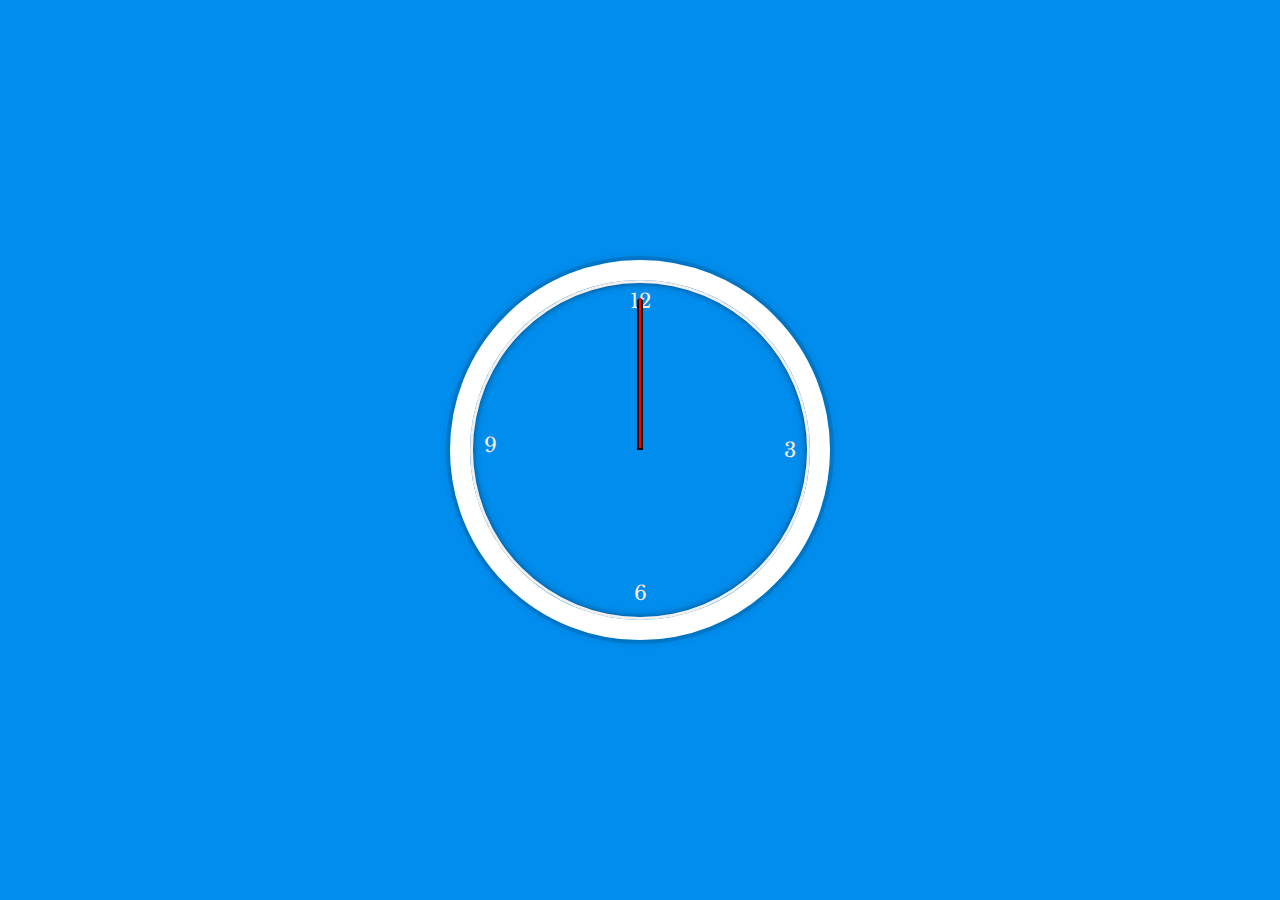
<file: Clock/index.html>
<!DOCTYPE html>
<html lang="en">
  <head>
    <meta charset="UTF-8" />
    <meta http-equiv="X-UA-Compatible" content="IE=edge" />
    <meta name="viewport" content="width=device-width, initial-scale=1.0" />
    <title>Clock</title>
    <link rel="stylesheet" href="styles.css" />
    <link rel="preconnect" href="https://fonts.googleapis.com" />
    <link rel="preconnect" href="https://fonts.gstatic.com" crossorigin />
    <link
      href="https://fonts.googleapis.com/css2?family=Libre+Baskerville:wght@700&display=swap"
      rel="stylesheet"
    />
  </head>
  <body>
    <div class="clock-body">
      <div class="clock-face">
        <div class="hand hour-hand"></div>
        <div class="hand min-hand"></div>
        <div class="hand sec-hand"></div>

        <div class="numbers">
          <div class="number num3">3</div>
          <div class="number num6">6</div>
          <div class="number num9">9</div>
          <div class="number num12">12</div>
        </div>
      </div>
    </div>
    <script src="scripts.js"></script>
  </body>
</html>
</file>
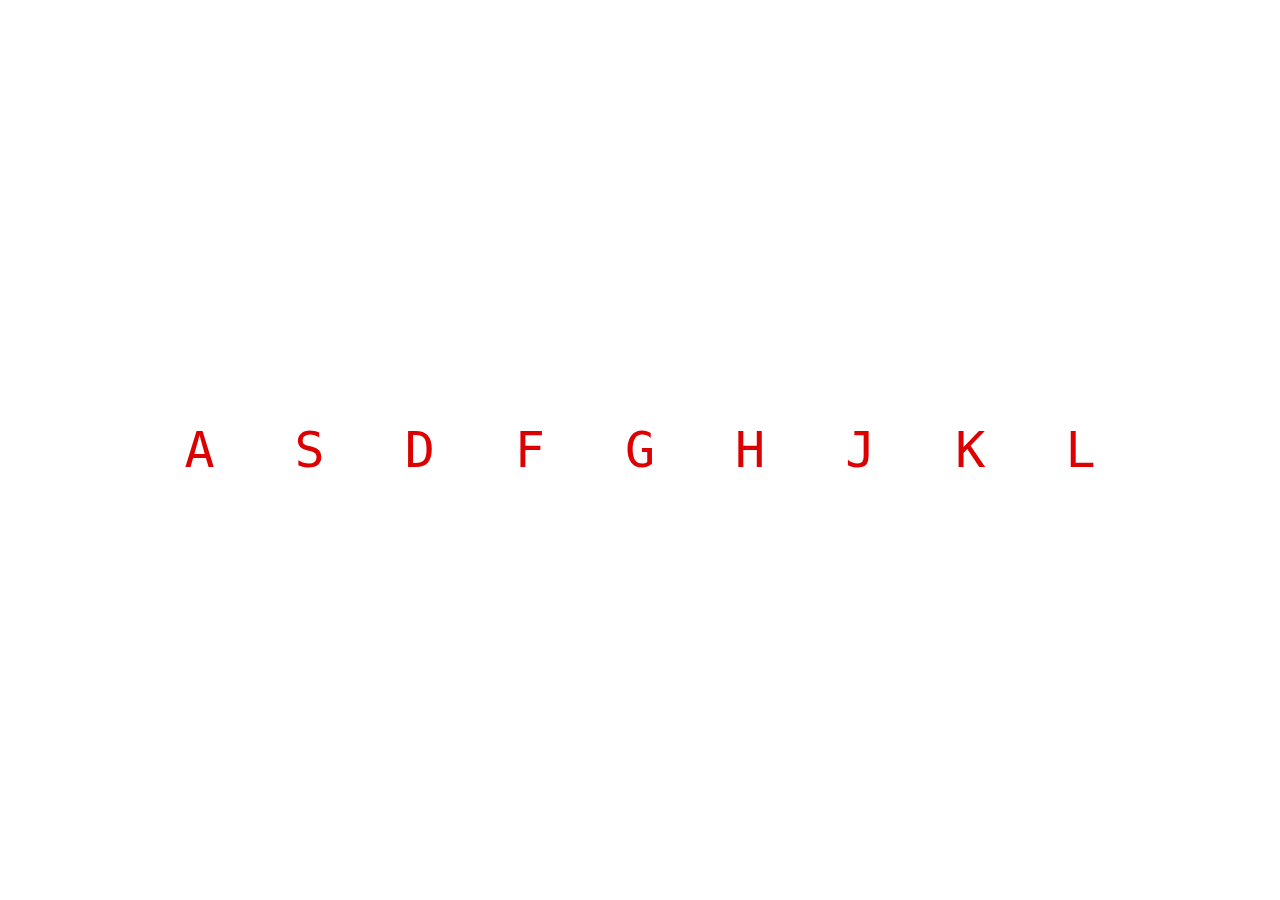
<file: Drum Kit/index.html>
<!DOCTYPE html>
<html lang="en">
  <head>
    <meta charset="UTF-8" />
    <meta http-equiv="X-UA-Compatible" content="IE=edge" />
    <meta name="viewport" content="width=device-width, initial-scale=1.0" />
    <link rel="stylesheet" href="style.css" />
    <title>JS Drum Kit</title>
  </head>
  <body>
    <main>
      <div class="keys">
        <div data-key="a" class="key"><kbd>A</kbd></div>
        <div data-key="s" class="key"><kbd>S</kbd></div>
        <div data-key="d" class="key"><kbd>D</kbd></div>
        <div data-key="f" class="key"><kbd>F</kbd></div>
        <div data-key="g" class="key"><kbd>G</kbd></div>
        <div data-key="h" class="key"><kbd>H</kbd></div>
        <div data-key="j" class="key"><kbd>J</kbd></div>
        <div data-key="k" class="key"><kbd>K</kbd></div>
        <div data-key="l" class="key"><kbd>L</kbd></div>
      </div>
    </main>

    <audio data-key="a" src="sounds/bass (1).wav"></audio>
    <audio data-key="s" src="sounds/clap.wav"></audio>
    <audio data-key="d" src="sounds/cymbal.wav"></audio>
    <audio data-key="f" src="sounds/hi hat (27).wav"></audio>
    <audio data-key="g" src="sounds/hi hat.wav"></audio>
    <audio data-key="h" src="sounds/kick.WAV"></audio>
    <audio data-key="j" src="sounds/snare (32).WAV"></audio>
    <audio data-key="k" src="sounds/snare.WAV"></audio>
    <audio data-key="l" src="sounds/tom.WAV"></audio>

    <script src="scripts.js"></script>
  </body>
</html>
</file>
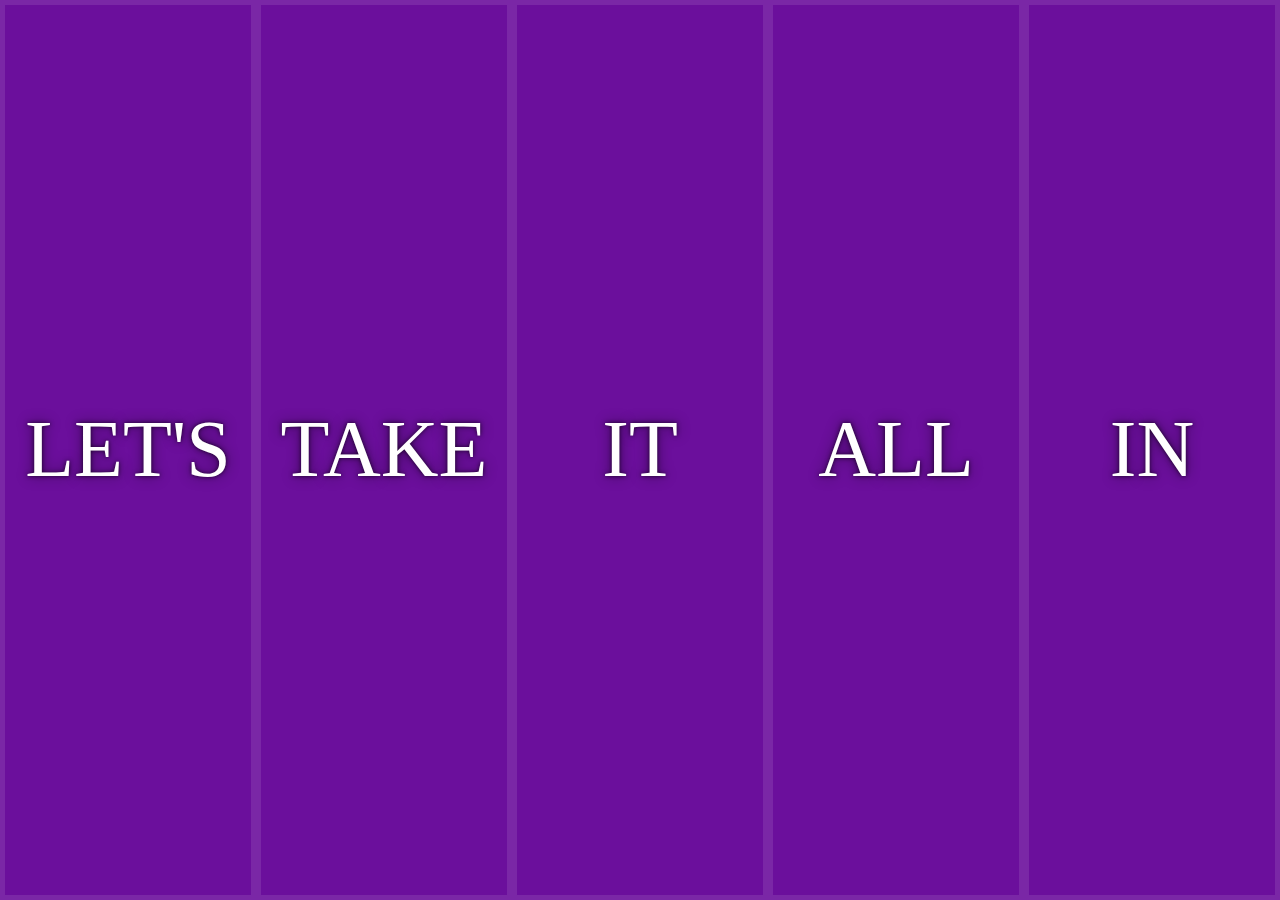
<file: Flex-Panel-Gallery/index.html>
<!DOCTYPE html>
<html lang="en">
<head>
    <meta charset="UTF-8">
    <meta http-equiv="X-UA-Compatible" content="IE=edge">
    <meta name="viewport" content="width=device-width, initial-scale=1.0">
    <title>Document</title>
    <link rel="stylesheet" href="styles.css">
</head>
<body>
    <div class="panels">
        <div class="panel panel1">
          <p>Hey</p>
          <p>Let's</p>
          <p>Dance</p>
        </div>
        <div class="panel panel2">
          <p>Give</p>
          <p>Take</p>
          <p>Receive</p>
        </div>
        <div class="panel panel3">
          <p>Experience</p>
          <p>It</p>
          <p>Today</p>
        </div>
        <div class="panel panel4">
          <p>Give</p>
          <p>All</p>
          <p>You can</p>
        </div>
        <div class="panel panel5">
          <p>Life</p>
          <p>In</p>
          <p>Motion</p>
        </div>
      </div>
    
    <script src="scripts.js"></script>
</body>
</html>
</file>
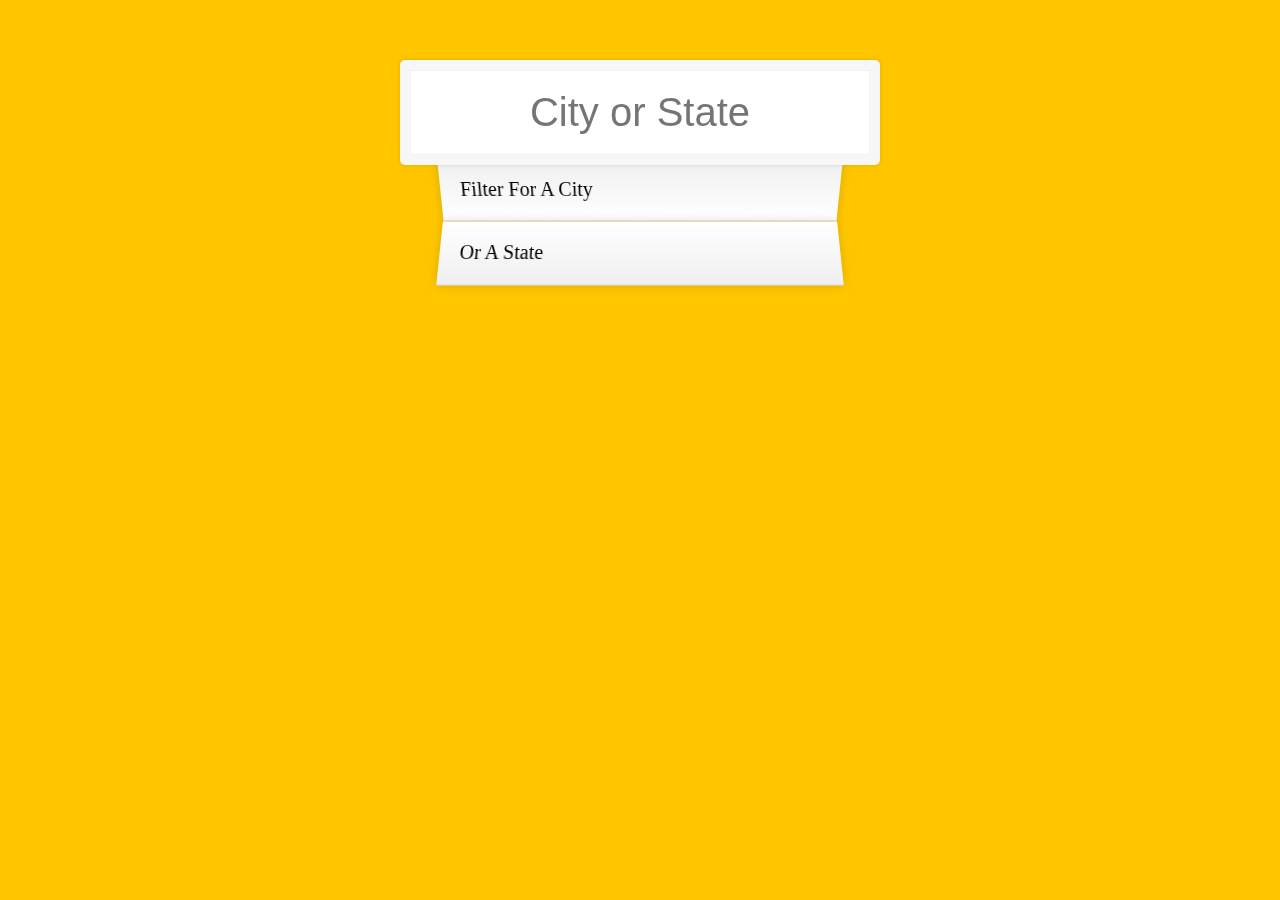
<file: Type-Ahead/index.html>
<!DOCTYPE html>
<html lang="en">
  <head>
    <meta charset="UTF-8" />
    <title>Type Ahead 👀</title>
    <link rel="stylesheet" href="styles.css" />
  </head>
  <body>
    <form class="search-form">
      <input type="text" class="search" placeholder="City or State" />
      <ul class="suggestions">
        <li>Filter for a city</li>
        <li>or a state</li>
      </ul>
    </form>
    <script src="scripts.js"></script>
  </body>
</html>
</file>
<file: Clock/styles.css>
html {
  background: #018ded url(https://unsplash.it/1500/1000?image=881&blur=5);
  background-size: cover;
  font-family: "helvetica neue";
  text-align: center;
  font-size: 10px;
}

body {
  margin: 0;
  font-size: 2rem;
  display: flex;
  flex: 1;
  min-height: 100vh;
  align-items: center;
}

.clock-body {
  width: 30rem;
  height: 30rem;
  border: 20px solid white;
  border-radius: 50%;
  margin: 50px auto;
  position: relative;
  padding: 2rem;
  box-shadow: 0 0 0 4px rgba(0, 0, 0, 0.1), inset 0 0 0 3px #efefef,
    inset 0 0 10px black, 0 0 10px rgba(0, 0, 0, 0.2);
}

.clock-face {
  position: relative;
  width: 100%;
  height: 100%;
  transform: translateY(-3px); /* account for the height of the clock hands */
}

.hand {
  width: 50%;
  height: 6px;
  background: black;
  position: absolute;
  top: 50%;
  transform-origin: 100%;
  transform: rotate(90deg);
  transition: all 0.05s;
  transition-timing-function:cubic-bezier(.03,3.99,.58,1);
}

.sec-hand {
  height: 2px;
  background-color: red;
}

.min-hand{
  height: 4px;
}

.hour-hand {
  height: 6px;
}

.number{
  color: antiquewhite;
  font-family: 'Libre Baskerville', serif;
  font-size: 2rem;
  z-index: -1;
}

.num3 {
  position: relative;
  left: 150px;
  top: 141px;
}



.num6 {
  position: relative;
  top: 260px;
}

.num9 {
  position: relative;
  right: 150px;
  top: 88px;
}

.num12 {
position: relative;
bottom: 80px;
}
</file>
<file: Drum Kit/style.css>
html {
    font-size: 20px;
}

body {
    margin: 0;
    padding: 0;
}

main {
    width: 100%;
    height: 100vh;
    background-image: url('https://www.lismorecitynews.com.au/images/transform/v1/crop/frm/silverstone-feed-data/2eb2e585-4638-466c-82f6-0bae250274db.jpg/r0_0_800_600_w1200_h678_fmax.jpg') ;
    background-repeat: no-repeat;
    background-size: cover;
}

.keys {
    height: 100vh;
    display: flex;
    justify-content: center;
    align-items: center;
    flex-wrap: wrap;
}

.key {
    font-size: 2.5rem;
    background-color: rgba(255, 255, 255, 0.5);
    color: rgba(221, 0, 0, 1);
    padding: 1.5rem;
    margin: 10px;
    border-radius: 10px;
    transition: all 0.07s;
}

.play {
    transform: scale(1.2);
    border-color: rgba(221, 0, 0, 1);
    box-shadow: 0 0 10px rgba(221, 0, 0, 1) ;
}
</file>
<file: Flex-Panel-Gallery/styles.css>
html {
    box-sizing: border-box;
    background: #ffc600;
    font-family: 'helvetica neue';
    font-size: 20px;
    font-weight: 200;
  }
  
  body {
    margin: 0;
  }
  
  *, *:before, *:after {
    box-sizing: inherit;
  }

  .panels {
    min-height: 100vh;
    overflow: hidden;
    display: flex;
  }

  .panel {
    background: #6B0F9C;
    box-shadow: inset 0 0 0 5px rgba(255,255,255,0.1);
    color: white;
    text-align: center;
    align-items: center;
    /* Safari transitionend event.propertyName === flex */
    /* Chrome + FF transitionend event.propertyName === flex-grow */
    transition:
      font-size 0.7s cubic-bezier(0.61,-0.19, 0.7,-0.11),
      flex 0.7s cubic-bezier(0.61,-0.19, 0.7,-0.11),
      background 0.2s;
    font-size: 20px;
    background-size: cover;
    background-position: center;
    flex: 1;
    display: flex;
    flex-direction: column;
    align-items: center;
    justify-content: center;
  }

  .panel1 { background-image:url(https://source.unsplash.com/gYl-UtwNg_I/1500x1500); }
  .panel2 { background-image:url(https://source.unsplash.com/rFKUFzjPYiQ/1500x1500); }
  .panel3 { background-image:url(https://images.unsplash.com/photo-1465188162913-8fb5709d6d57?ixlib=rb-0.3.5&q=80&fm=jpg&crop=faces&cs=tinysrgb&w=1500&h=1500&fit=crop&s=967e8a713a4e395260793fc8c802901d); }
  .panel4 { background-image:url(https://source.unsplash.com/ITjiVXcwVng/1500x1500); }
  .panel5 { background-image:url(https://source.unsplash.com/3MNzGlQM7qs/1500x1500); }

  /* Flex Children */
  .panel > * {
    margin: 0;
    width: 100%;
    transition: transform 0.5s;
    flex: 1 0 auto;
    display: flex;
    justify-content: center;
    align-items: center;
  }

  .panel > *:first-child {
    transform: translateY(-100%);
  }
  .panel.open-active > *:first-child {
    transform: translateY(0);
  }
  .panel > *:last-child {
    transform: translateY(100%);
  }
  .panel.panel.open-active > *:last-child {
    transform: translateY(0);
  }
 

  .panel p {
    text-transform: uppercase;
    font-family: 'Amatic SC', cursive;
    text-shadow: 0 0 4px rgba(0, 0, 0, 0.72), 0 0 14px rgba(0, 0, 0, 0.45);
    font-size: 2em;
  }
  
  .panel p:nth-child(2) {
    font-size: 4em;
  }

  .panel.open {
    font-size: 40px;
    flex: 5;
  }
</file>
<file: Type-Ahead/styles.css>
html {
    box-sizing: border-box;
    background: #ffc600;
    font-family: 'helvetica neue';
    font-size: 20px;
    font-weight: 200;
  }
  
  *, *:before, *:after {
    box-sizing: inherit;
  }
  
  input {
    width: 100%;
    padding: 20px;
  }
  
  .search-form {
    max-width: 400px;
    margin: 50px auto;
  }
  
  input.search {
    margin: 0;
    text-align: center;
    outline: 0;
    border: 10px solid #F7F7F7;
    width: 120%;
    left: -10%;
    position: relative;
    top: 10px;
    z-index: 2;
    border-radius: 5px;
    font-size: 40px;
    box-shadow: 0 0 5px rgba(0, 0, 0, 0.12), inset 0 0 2px rgba(0, 0, 0, 0.19);
  }
  
  .suggestions {
    margin: 0;
    padding: 0;
    position: relative;
    /*perspective: 20px;*/
  }
  
  .suggestions li {
    background: white;
    list-style: none;
    border-bottom: 1px solid #D8D8D8;
    box-shadow: 0 0 10px rgba(0, 0, 0, 0.14);
    margin: 0;
    padding: 20px;
    transition: background 0.2s;
    display: flex;
    justify-content: space-between;
    text-transform: capitalize;
  }
  
  .suggestions li:nth-child(even) {
    transform: perspective(100px) rotateX(3deg) translateY(2px) scale(1.001);
    background: linear-gradient(to bottom,  #ffffff 0%,#EFEFEF 100%);
  }
  
  .suggestions li:nth-child(odd) {
    transform: perspective(100px) rotateX(-3deg) translateY(3px);
    background: linear-gradient(to top,  #ffffff 0%,#EFEFEF 100%);
  }
  
  span.population {
    font-size: 15px;
  }
  
  .hl {
    background: #ffc600;
  }
</file>
